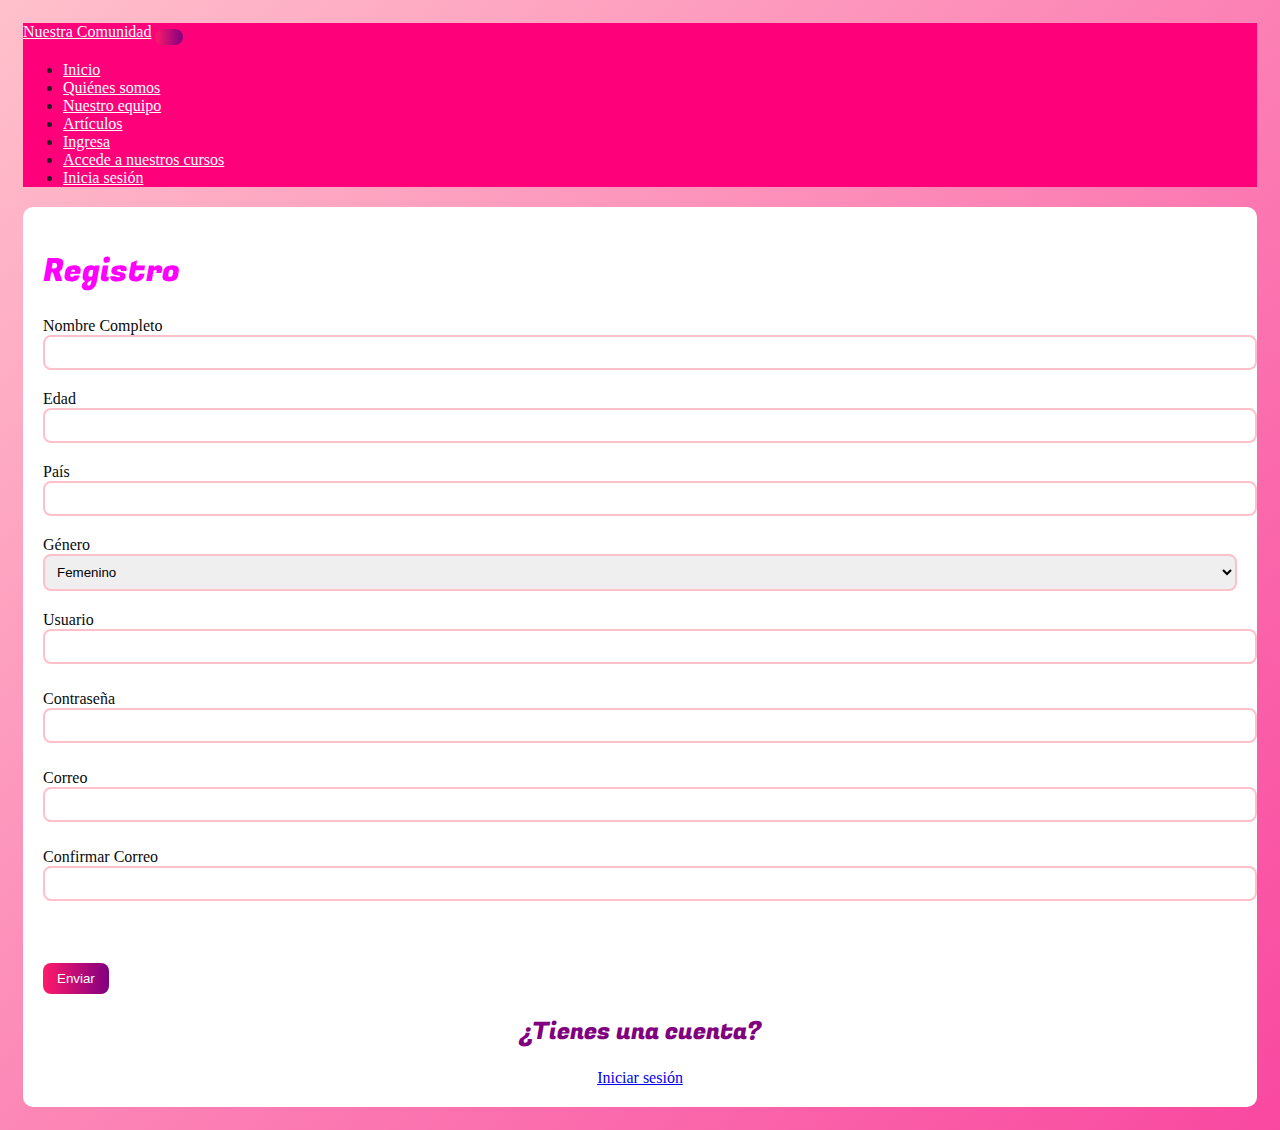
<file: indexforms.html>
<!DOCTYPE html>
<html lang="en">
<head>
    <meta charset="UTF-8">
    <meta name="viewport" content="width=device-width, initial-scale=1.0">
    <title>Document</title>
 <link rel="preconnect" href="https://fonts.googleapis.com">
<link rel="preconnect" href="https://fonts.gstatic.com" crossorigin>
<link href="https://fonts.googleapis.com/css2?family=Atkinson+Hyperlegible:ital,wght@0,400;0,700;1,400;1,700&family=Fugaz+One&family=Lobster&display=swap" rel="stylesheet">


    <link rel="stylesheet" href="styleforms.css">
    <link href="https://cdn.jsdelivr.net/npm/bootstrap@5.3.8/dist/css/bootstrap.min.css" rel="stylesheet" integrity="sha384-sRIl4kxILFvY47J16cr9ZwB07vP4J8+LH7qKQnuqkuIAvNWLzeN8tE5YBujZqJLB" crossorigin="anonymous">
</head>
<body>
     <div class="container-fluid" style="background-color: hsl(330, 87%, 47%);">
    <div class="row">
      <div class="col-12">
        <nav class="navbar navbar-expand-lg">
          <a class="navbar-brand fw-bold" href="index.html">Nuestra Comunidad</a>
          <button class="navbar-toggler" type="button" data-bs-toggle="collapse" data-bs-target="#navbarNav">
            <span class="navbar-toggler-icon"></span>
          </button>
          <div class="collapse navbar-collapse" id="navbarNav">
            <ul class="navbar-nav ms-auto">
              <li class="nav-item"><a class="nav-link" href="index.html">Inicio</a></li>
              <li class="nav-item"><a class="nav-link" href="OurTeam.html">Quiénes somos</a></li>
              <li class="nav-item"><a class="nav-link" href="OurTeam.html">Nuestro equipo</a></li>
              <li class="nav-item"><a class="nav-link" href="OurArticles.html">Artículos</a></li>
              
              <li class="nav-item"><a class="nav-link" href="indexforms.html">Ingresa</a></li>
              <li class="nav-item"><a class="nav-link" href="indexcotizador.html">Accede a nuestros cursos</a> </li>
              <li class="nav-item"><a class="nav-link" href="inciiarseison.html">Inicia sesión</a></li>
            </ul>
          </div>
        </nav>
      </div>
    </div>
  </div>
    <div class="container">
        <div class="row">
            <div class="col-2"></div>
    <div class="col-8">
        <h1 class="fugaz-one-regular"> Registro</h1>
        <label for="">Nombre Completo</label>
        <input type="text" id="nombre">
        <br>
        <label for="">Edad</label>
        <input type="text" id="Edad">
        <br>
        <label for="">País</label>
        <input type="text" name="" id="país">
        <br>
        <label for="">Género</label>
        <select name="" id="género">
            <option value="Femenino">Femenino</option>
            <option value="Masculino">Masculino</option>
            <option value="PrefieroNoDecirlo">Prefiero no decirlo</option>
        </select>
        <br>
        <label for="nombreUsuario" id="Rcuad">Usuario</label>
        <input type="text" id="nombreUsuario">
        <p id="p"></p>
        <label for="password">Contraseña</label>
        <input type="text" name="" id="password">
        <p id="hi"></p>
        <label for="correo">Correo</label>
        <input type="text" name="" id="correo">
        <p id="lp"></p>
        <label for="confirmarcorreo">Confirmar Correo</label>
        <input type="text" name="" id="confirmarcorreo">
        <p id="hola"></p>
<br><br>
    <button id="Enviar" type="button">Enviar</button>
    <br>
        <footer>
            <h2 class="fugaz-one-regular">¿Tienes una cuenta?</h2>
         <a href="inciiarseison.html" class="btn btn-dark">Iniciar sesión</a>
    </footer>
    </div>
        </div>
    </div>
    <script src="https://cdn.jsdelivr.net/npm/bootstrap@5.3.8/dist/js/bootstrap.bundle.min.js" integrity="sha384-FKyoEForCGlyvwx9Hj09JcYn3nv7wiPVlz7YYwJrWVcXK/BmnVDxM+D2scQbITxI" crossorigin="anonymous"></script>
    <script src="script.js"></script>
</body>
</html>
</file>
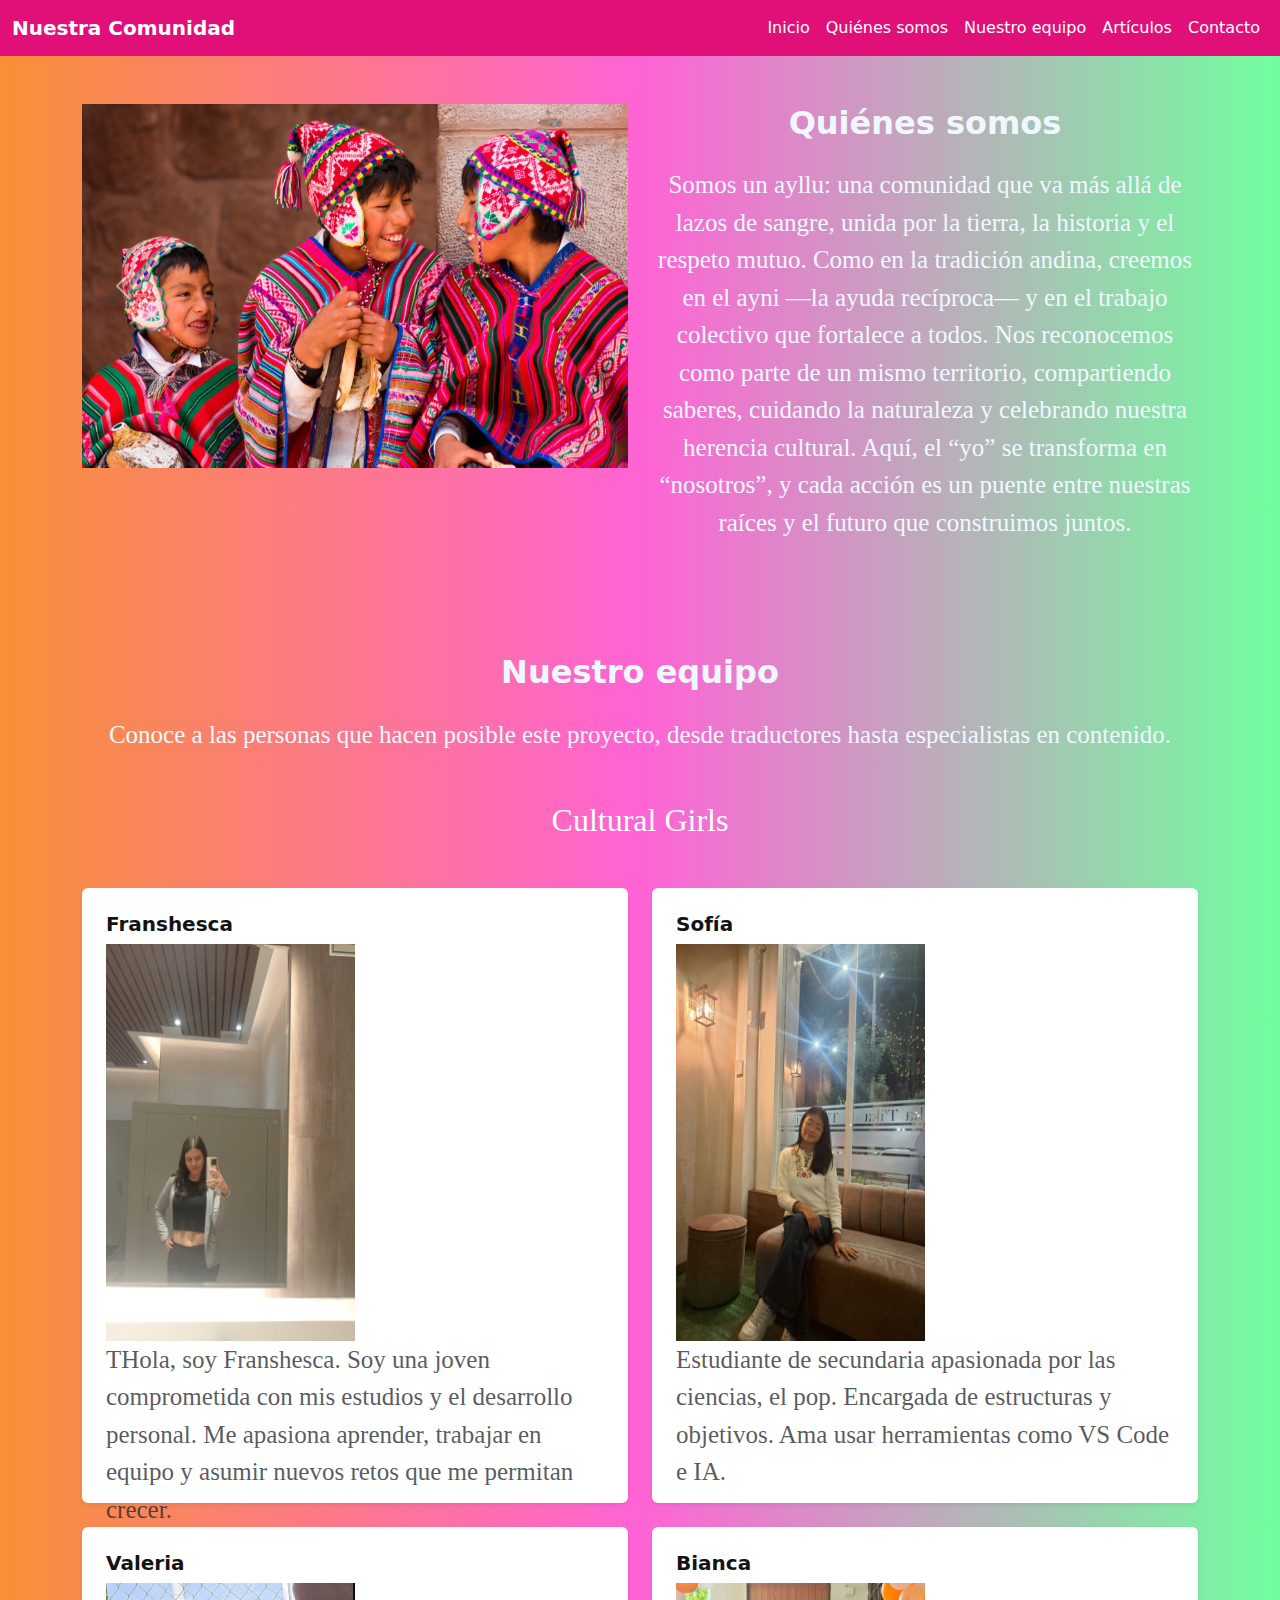
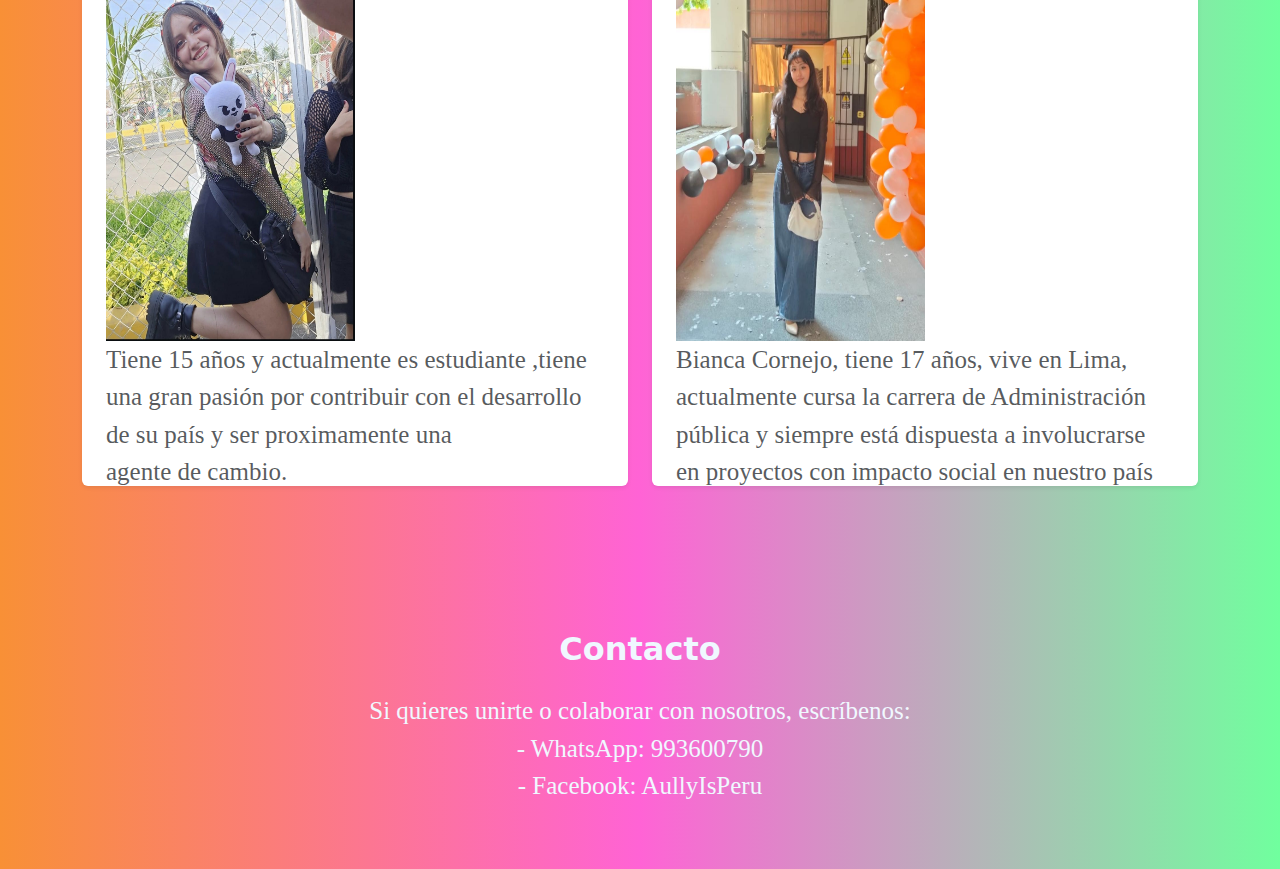
<file: OurTeam.html>
<!DOCTYPE html>
<html lang="es">
<head>
    <meta charset="UTF-8">
    <meta name="viewport" content="width=device-width, initial-scale=1.0">
    <title>Nuestra Comunidad</title>
    <link rel="stylesheet" href="style.css">
    <link href="https://cdn.jsdelivr.net/npm/bootstrap@5.3.7/dist/css/bootstrap.min.css" rel="stylesheet">
</head>
<body>
    <!-- Navbar -->
    <nav class="navbar navbar-expand-lg">
        <div class="container-fluid">
            <a class="navbar-brand fw-bold" href="index.html">Nuestra Comunidad</a>
            <button class="navbar-toggler" type="button" data-bs-toggle="collapse" data-bs-target="#navbarNav">
                <span class="navbar-toggler-icon"></span>
            </button>
            <div class="collapse navbar-collapse" id="navbarNav">
                <ul class="navbar-nav ms-auto">
                    <li class="nav-item"><a class="nav-link" href="index.html">Inicio</a></li>
                    <li class="nav-item"><a class="nav-link" href="OurTeam.html">Quiénes somos</a></li>
                    <li class="nav-item"><a class="nav-link" href="#equipo">Nuestro equipo</a></li>
                    <li class="nav-item"><a class="nav-link" href="OurArticles.html">Artículos</a></li>
                    <li class="nav-item"><a class="nav-link" href="#contacto">Contacto</a></li>
                </ul>
            </div>
        </div>
    </nav>

    <!-- Sección "Quiénes somos" -->
    <section id="quienes-somos" class="py-5">
        <div class="container">
            <div class="row">
                <div class="col-6">
                    <div id="carouselExample" class="carousel slide">
  <div class="carousel-inner">
    <div class="carousel-item active">
      <img src="WhatsApp Image 2025-08-15 at 19.24.45_e974a899.jpg" class="d-block w-100" alt="...">
    </div>
    <div class="carousel-item">
      <img src="WhatsApp Image 2025-08-15 at 19.58.37_c3551eac.jpg" class="d-block w-100" alt="...">
    </div>
    <div class="carousel-item">
      <img src="WhatsApp Image 2025-08-15 at 19.58.37_ef7e8f8b.jpg" class="d-block w-100" alt="...">
    </div>
  </div>
  <button class="carousel-control-prev" type="button" data-bs-target="#carouselExample" data-bs-slide="prev">
    <span class="carousel-control-prev-icon" aria-hidden="true"></span>
    <span class="visually-hidden">Previous</span>
  </button>
  <button class="carousel-control-next" type="button" data-bs-target="#carouselExample" data-bs-slide="next">
    <span class="carousel-control-next-icon" aria-hidden="true"></span>
    <span class="visually-hidden">Next</span>
  </button>
</div>
                </div>
                <div class="col-6"><h2 class="fw-bold text-center mb-4">Quiénes somos</h2>
            <p class="text-center">Somos un ayllu: una comunidad que va más allá de lazos de sangre, unida por la tierra, la historia y el respeto mutuo. Como en la tradición andina, creemos en el ayni —la ayuda recíproca— y en el trabajo colectivo que fortalece a todos. Nos reconocemos como parte de un mismo territorio, compartiendo saberes, cuidando la naturaleza y celebrando nuestra herencia cultural. Aquí, el “yo” se transforma en “nosotros”, y cada acción es un puente entre nuestras raíces y el futuro que construimos juntos.</p></div>
            </div>
            
        </div>
    </section>

    <!-- Sección "Nuestro equipo" -->
    <section id="equipo" class="py-5">
        <div class="container">
            <h2 class="fw-bold text-center mb-4">Nuestro equipo</h2>
            <p class="text-center">Conoce a las personas que hacen posible este proyecto, desde traductores hasta especialistas en contenido.</p>
        </div>
        <div class="container my-5">
    <h2 class="text-center mb-5" style="color: white; font-family: Cambria, Cochin, Georgia, Times, 'Times New Roman', serif;">Cultural Girls </h2>

    <div class="row g-4">
        <div class="col-md-6">
            <div class="p-4 bg-white rounded shadow-sm h-100">
                <h5 class="fw-bold" style="color: rgb(20, 19, 19);">Franshesca</h5>
                <img style="width: 50%; height: 70%;" src="franshesca.jpg" alt="">
                <p class="text-muted">THola, soy Franshesca. Soy una joven comprometida con mis estudios y el desarrollo personal. Me apasiona aprender, trabajar en equipo y asumir nuevos retos que me permitan crecer.</p>
            </div>
        </div>

        <div class="col-md-6">
            <div class="p-4 bg-white rounded shadow-sm h-100">
                <h5 class="fw-bold" style="color: rgb(20, 19, 19);">Sofía</h5>
                <img style="width: 50%; height: 70%;" src="Tikka sof.jpg" alt="">
                <p class="text-muted">Estudiante de secundaria apasionada por las ciencias, el pop. Encargada de estructuras y objetivos. Ama usar herramientas como VS Code e IA.</p>
            </div>
        </div>

        <div class="col-md-6">
            <div class="p-4 bg-white rounded shadow-sm h-100">
                <h5 class="fw-bold" style="color: rgb(20, 19, 19);">Valeria</h5>
                <img style="width: 50%; height: 70%;" src="valeria.jpg" alt="">
                <p class="text-muted">Tiene 15 años y actualmente es estudiante ,tiene una gran pasión por contribuir con el desarrollo de su país  y ser proximamente una agente de cambio.</p>
            </div>
        </div>

        <div class="col-md-6">
            <div class="p-4 bg-white rounded shadow-sm h-100">
                <h5 class="fw-bold" style="color: rgb(20, 19, 19);">Bianca</h5>
                <img style="width: 50%; height: 70%;" src="bianca.jpg" alt="">
                <p class="text-muted">Bianca Cornejo, tiene 17 años, vive en Lima, actualmente cursa la carrera de Administración pública y siempre está dispuesta a involucrarse en proyectos con impacto social en nuestro país</p>
            </div>
        </div>
    </div>
</div>
    </section>

    <!-- Sección "Contacto" -->
    <section id="contacto" class="py-5">
        <div class="container">
            <h2 class="fw-bold text-center mb-4">Contacto</h2>
            <p class="text-center">Si quieres unirte o colaborar con nosotros, escríbenos: <br>
                - WhatsApp: 993600790 <br>
                - Facebook: AullyIsPeru
                
            </p>
        </div>
    </section>

    <script src="https://cdn.jsdelivr.net/npm/bootstrap@5.3.7/dist/js/bootstrap.bundle.min.js"></script>
</body>
</html>
</file>
<file: styleforms.css>
body {
  background: linear-gradient(135deg, pink, rgb(249, 72, 160));
  color: #222;
  padding: 15px;
}
.navbar {
  background: rgb(255, 0, 123);
}
.navbar-brand, .nav-link {
  color: white !important;
}
.fugaz-one-regular {
  font-family: "Fugaz One", sans-serif;
  font-weight: 400;
  font-style: normal;
}

.container {
  background: white;
  border-radius: 10px;
  padding: 20px;
  margin-top: 20px;
}

h1 {
  color: fuchsia;
}
label {
  display: block;
  margin-top: 10px;
  color: rgb(9, 10, 10);
}
input, select {
  width: 100%;
  padding: 8px;
  margin-bottom: 10px;
  border: 2px solid pink;
  border-radius: 8px;
}
input:focus, select:focus {
  border-color: rgb(249, 30, 150);
  outline: none;
}
button {
  background: linear-gradient(90deg, rgb(255, 26, 106), purple);
  color: white;
  border: none;
  padding: 8px 14px;
  border-radius: 8px;
  cursor: pointer;
}
button:hover {
  background: green;
}
footer {
  margin-top: 20px;
  text-align: center;
  color: purple;
}
</file>
<file: style.css>
body {
    background: linear-gradient(to right, rgb(248, 144, 54), rgb(255, 99, 213), rgb(112, 255, 158));
}
.card-body{
    background-color: transparent;
}

.navbar {
background-color: hsl(330, 87%, 47%);
  color: white;
}

.navbar a{
    color: white;
}
.INCLUSIÓN {
    width: 500px;
    height: 500px;
    border-radius: 30px;
    width: 500px;
    height: 500px;
    display: block;
    margin-left: auto;
    margin-right: auto;
    margin-top: 90px;
    box-shadow: 0px 15px 25px rgba(0, 0, 0, 0.4);
}

.love {
    text-align: left;
    color: white;
    font-family: Verdana, Geneva, Tahoma, sans-serif;
    font-size: 60px;

}

p {
    color: aliceblue;
    font-size: 25px;
    font-family: Cambria, Cochin, Georgia, Times, 'Times New Roman', serif;
}

.col-8 {
    text-align: center;
}

.row-1 {
    height: auto; /* Ajusta a contenido para evitar superposición */
}

h1, .fw-bold {
    color: aliceblue;
}

.card {
    background-color: transparent;
}



.card-title {
    color: aliceblue;
    font-size: 30px;
    font-family: 'Lucida Sans', 'Lucida Sans Regular', 'Lucida Grande', 'Lucida Sans Unicode', Geneva, Verdana, sans-serif;
}

.pink {
    font-family: Cambria, Cochin, Georgia, Times, 'Times New Roman', serif;
}
</file>
